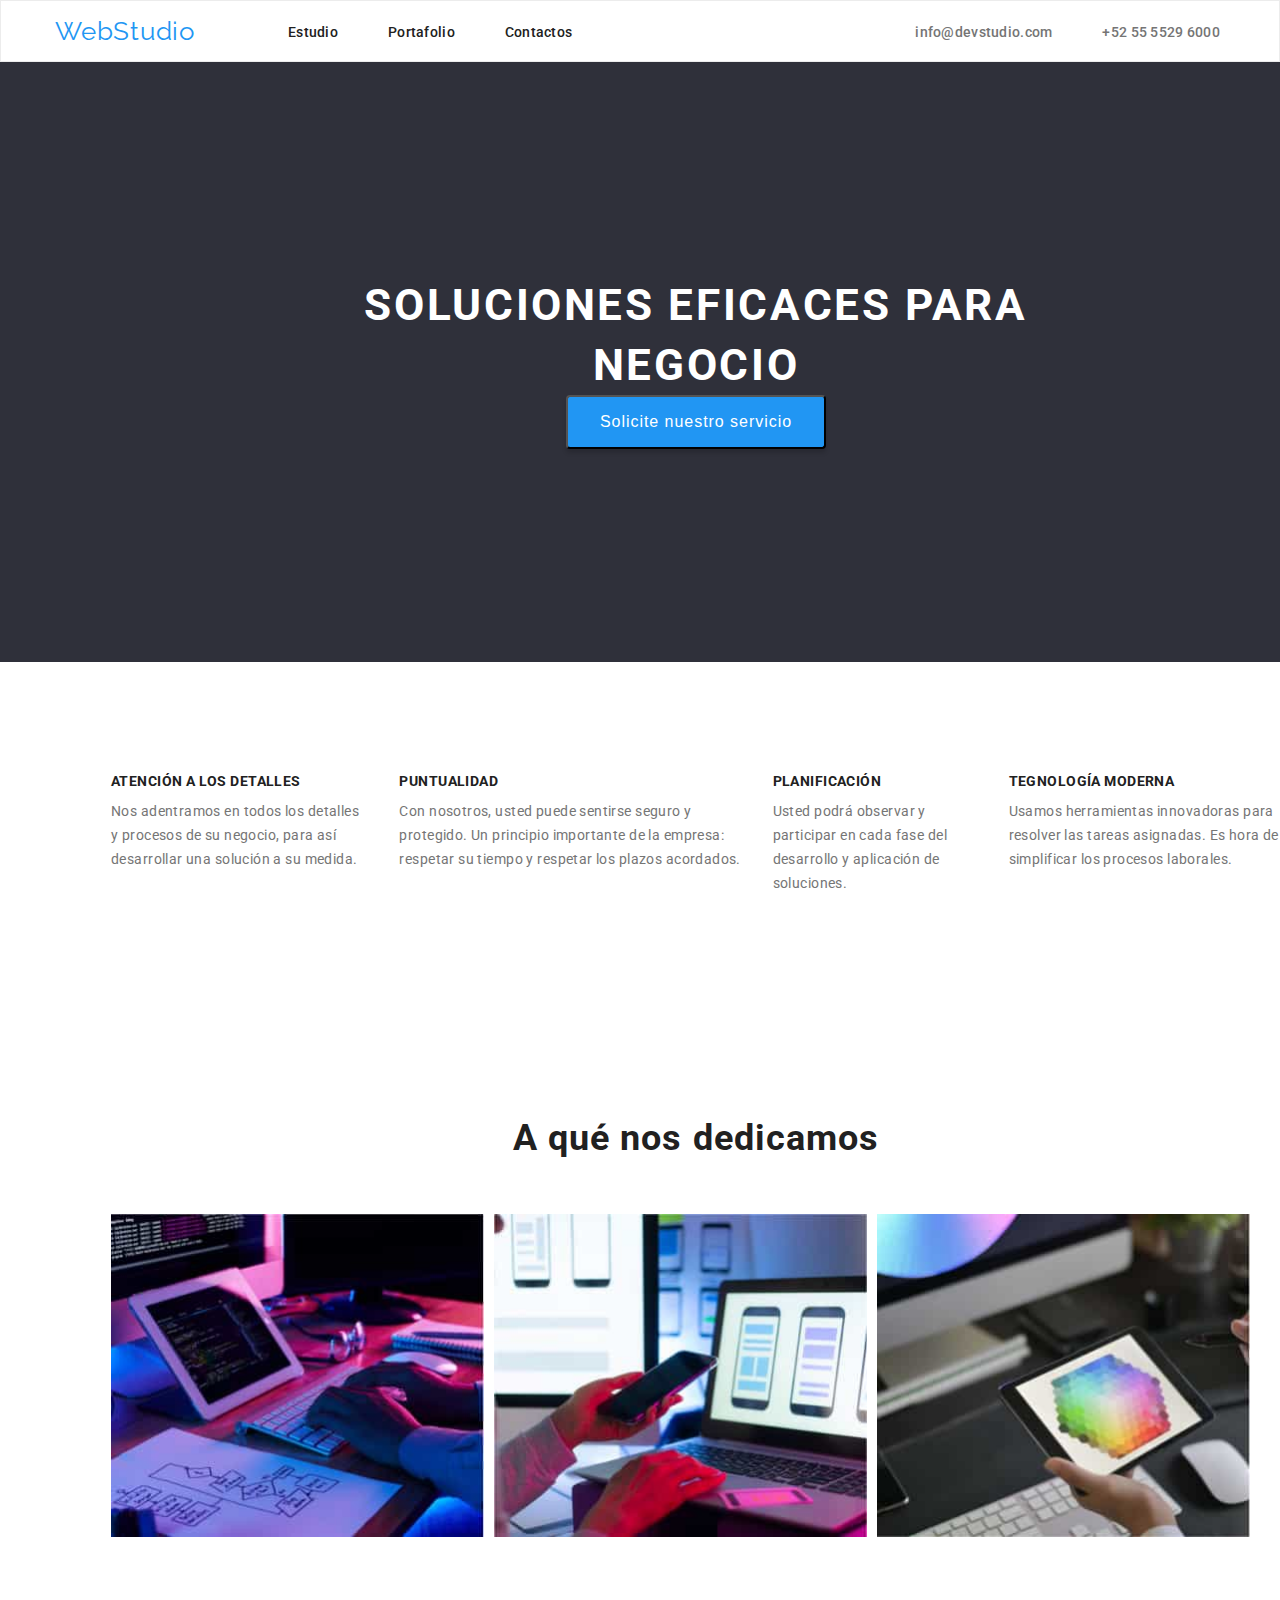
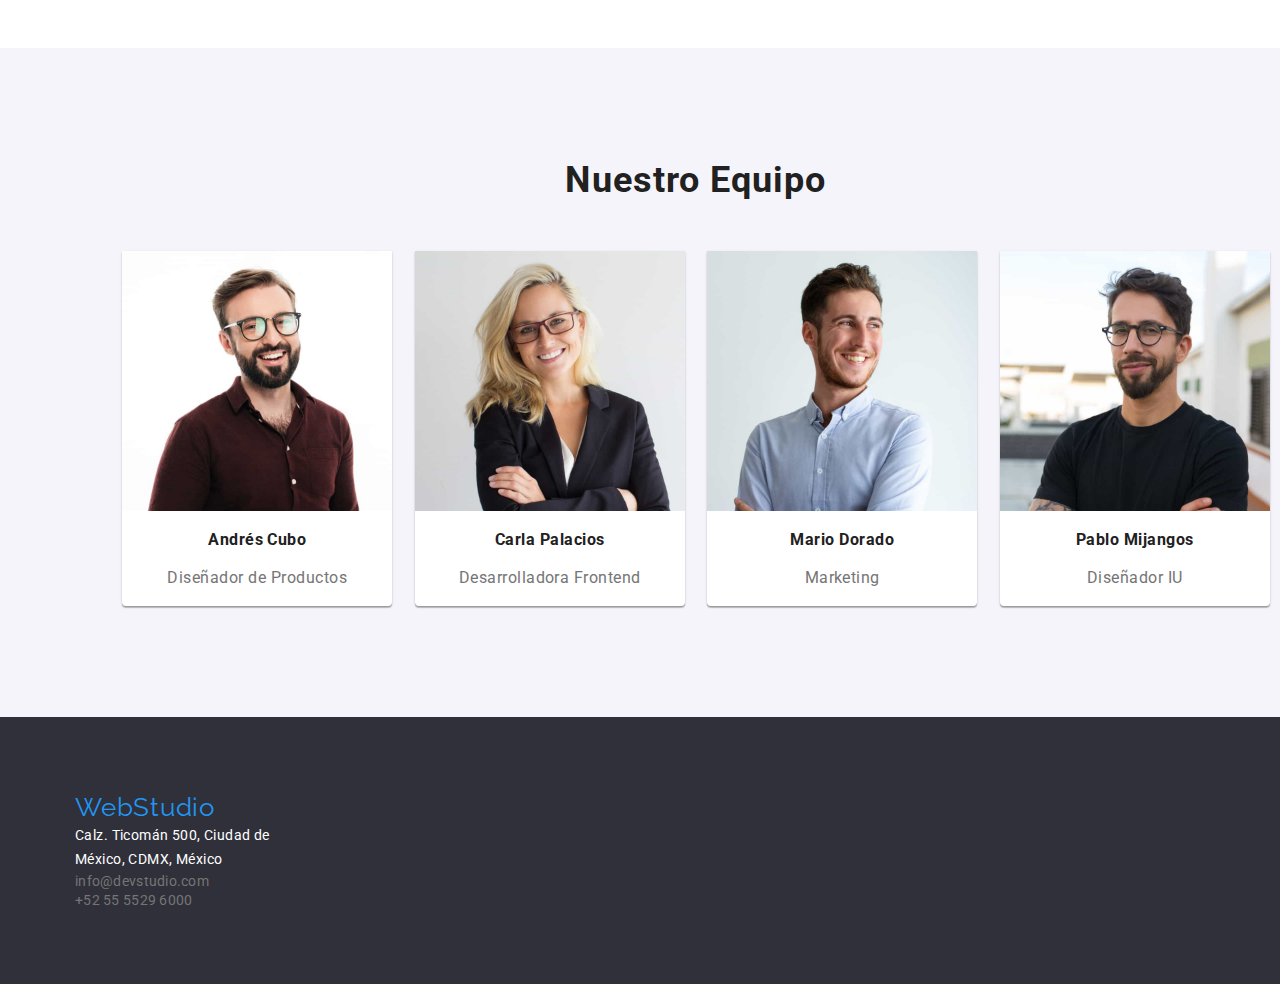
<file: index.html>
<!DOCTYPE html>
<html lang="es">
  <head>
    <title>WebStudio</title>
    <link rel="stylesheet" href="css/styles.css" />
    <link rel="preconnect" href="https://fonts.googleapis.com" />
    <link rel="preconnect" href="https://fonts.gstatic.com" crossorigin />
    <link
      href="https://fonts.googleapis.com/css2?family=Roboto:wght@100;400;500;700;900&display=swap"
      rel="stylesheet"
    />
    <link rel="preconnect" href="https://fonts.googleapis.com" />
    <link rel="preconnect" href="https://fonts.gstatic.com" crossorigin />
    <link
      href="https://fonts.googleapis.com/css2?family=Raleway:wght@700&family=Roboto:wght@100;400;500;700;900&display=swap"
      rel="stylesheet"
    />
    <link
      rel="stylesheet"
      href="https://cdnjs.cloudflare.com/ajax/libs/modern-normalize/2.0.0/modern-normalize.min.css"
      integrity="sha512-4xo8blKMVCiXpTaLzQSLSw3KFOVPWhm/TRtuPVc4WG6kUgjH6J03IBuG7JZPkcWMxJ5huwaBpOpnwYElP/m6wg=="
      crossorigin="anonymous"
      referrerpolicy="no-referrer"
    />
  </head>
  <body>
    <header class="header-page">
      <div class="container">
        <div class="container-header">
          <nav class="container-header">
            <a class="header-title" href="#">WebStudio</a>
            <ul class="header-list">
              <li class="list-item">
                <a
                  href="./index.html"
                  rel="noopener noreferrer"
                  class="header-links"
                  >Estudio</a
                >
              </li>
              <li class="list-item">
                <a
                  href="./portafolio.html"
                  rel="noopener noreferrer"
                  class="header-links"
                  >Portafolio</a
                >
              </li>
              <li class="list-item">
                <a
                  href="https://www.google.com/url?sa=t&rct=j&q=&esrc=s&source=web&cd=&cad=rja&uact=8&ved=2ahUKEwjz6-af4fL9AhUlm2oFHf7LCSwQFnoECAsQAQ&url=https%3A%2F%2Fes.wikipedia.org%2Fwiki%2FContact&usg=AOvVaw1J9O_1jDDCeFd7ddRFs91M"
                  rel="noreferrer noopener"
                  class="header-links"
                  >Contactos</a
                >
              </li>
            </ul>
          </nav>
          <ul class="container-contacts">
            <li class="list-contacts">
              <a class="contact-one" href="mailto:info@devstudio.com"
                >info@devstudio.com</a
              >
            </li>
            <li class="list-contacts">
              <a class="contact-one" href="tel+525555296000">
                +52 55 5529 6000</a
              >
            </li>
          </ul>
        </div>
      </div>
    </header>

    <main>
      <section class="title-primary">
        <div class="container">
            <h1 class="title">
              SOLUCIONES EFICACES PARA <span class="salto"></span> NEGOCIO
            </h1>
            <div class="button-one">
              <button class="button-primary" type="button">
                Solicite nuestro servicio
              </button>
            </div>
        </div>
      </section>
      <!--hero section-->
      <section class="section-one">
        <div class="container">
          <ul class="section-one-description">
            <li class="section-list">
              <div class="benefits">
                <h3 class="section-description">ATENCIÓN A LOS DETALLES</h3>
                <p class="description">
                  Nos adentramos en todos los detalles y procesos de su negocio,
                  para así desarrollar una solución a su medida.
                </p>
              </div>
            </li>

            <li class="section-list">
              <div class="benefits">
                <h3 class="section-description">PUNTUALIDAD</h3>
                <p class="description">
                  Con nosotros, usted puede sentirse seguro y protegido. Un
                  principio importante de la empresa: respetar su tiempo y
                  respetar los plazos acordados.
                </p>
              </div>
            </li>

            <li class="section-list">
              <div class="benefits">
                <h3 class="section-description">PLANIFICACIÓN</h3>
                <p class="description">
                  Usted podrá observar y participar en cada fase del desarrollo
                  y aplicación de soluciones.
                </p>
              </div>
            </li>

            <li class="section-list">
              <div class="benefits">
                <h3 class="section-description">TEGNOLOGÍA MODERNA</h3>
                <p class="description">
                  Usamos herramientas innovadoras para resolver las tareas
                  asignadas. Es hora de simplificar los procesos laborales.
                </p>
              </div>
            </li>
          </ul>
        </div>
      </section>
      <section class="section-two">
        <div class="container">
          <h2 class="text">A qué nos dedicamos</h2>
          <ul class="section-images">
            <li>
              <img
                src="images/images.jpg"
                alt="Image locating WebStudio development"
                width="373"
              />
            </li>
            <li>
              <img
                src="images/images1.jpg"
                alt="Image demonstrating the development of our programmers in the mobile aspect"
                width="373"
              />
            </li>
            <li>
              <img
                src="images/images2.jpg"
                alt="Image from developer...idk"
                width="373"
              />
            </li>
          </ul>
        </div>
      </section>
      <section class="card-container">
        <div class="container">
          <h2 class="text">Nuestro Equipo</h2>
          <ul class="card-container-equipment">
            <li class="card">
              <img
                class="images"
                src="images/images3.jpg"
                alt="first member"
                width="270"
              />
              <div class="card-name">
                <h4 class="name">Andrés Cubo</h4>
                <p class="profession">Diseñador de Productos</p>
              </div>
            </li>
            <li class="card">
              <img
                class="images"
                src="images/images4.jpg"
                alt="second member"
                width="270"
              />
              <div class="card-name">
                <h4 class="name">Carla Palacios</h4>
                <p class="profession">Desarrolladora Frontend</p>
              </div>
            </li>
            <li class="card">
              <img
                class="images"
                src="images/images6.jpg"
                alt="third member"
                width="270"
              />
              <div class="card-name">
                <h4 class="name">Mario Dorado</h4>
                <p class="profession">Marketing</p>
              </div>
            </li>
            <li class="card">
              <img
                class="images"
                src="images/images5.jpg"
                alt="fourth member"
                width="270"
              />
              <div class="card-name">
                <h4 class="name">Pablo Mijangos</h4>
                <p class="profession">Diseñador IU</p>
              </div>
            </li>
          </ul>
        </div>
      </section>
    </main>
    <footer class="footer">
      <div class="container">
        <a
          href="https://www.google.com/urlsa=t&rct=j&q=&esrc=s&source=web&cd=&ved=2ahUKEwjZ1KeeqvL9AhXumWoFHTuwAtIQFnoECBIQAQ&url=https%3A%2F%2Fwebstudy.pt%2F&usg=AOvVaw30ssXH3MeAgQATn-cXA_QP"
          class="webstudio"
          >WebStudio</a
        >
        <address class="address">
          <a class="direction">
            <span class="salto">Calz. Ticomán 500, Ciudad de</span>
            <span class="salto">México, CDMX, México</span>
          </a>
          <ul class="container-contacts-footer">
            <li class="list-contacts-footer">
              <a class="contact-one-footer" href="mailto:info@devstudio.com"
                >info@devstudio.com</a
              >
            </li>
            <li class="list-contacts-footer">
              <a class="contact-one-footer" href="tel+525555296000">
                +52 55 5529 6000</a
              >
            </li>
          </ul>
        </address>
      </div>
    </footer>
  </body>
</html>
</file>
<file: css/styles.css>
* {
    margin: 0;
    padding: 0;
    box-sizing: border-box;
}

:root {
    --primary-black-color: #212121;
    --primary-black-color: #757575;
    --primary-black-color: #ffffff;

    --accent-color: #2196f3;
    --background-black: #21303a;
    --background-gray: #f5f4fa;
    --button-primary-hover: #188ce8;
    --logo-black: #000000;
    --text-white-opacity: #ffffff99;
}

body {
    font-family: 'Roboto';
}

section {
    padding: 96px;
}

a {
    text-decoration: none;
}

.container {
    width: 1200px;
    padding: 15px;
    margin-left: auto;
    margin-right: auto;
}

/*ESTILOS PARA BARRA DE NAVEGACION*/ 
.container-header {
    display: flex;
    gap: 93px;
}

.header-list {
    display: flex;
    list-style-type: none;
    align-items: center;
    gap: 50px;

}

.container-contacts {
    display: flex;
    list-style-type: none;
    align-items: center;
    gap: 50px;
    margin-left: 250px;

}

.header-page {
    border: 1px solid #ECECEC;
}

/*ESTILOS PARA EL TITULO*/

.header-title {
    color: #2196F3;
    text-align: right;
    font-size: 26px;
    font-family: Raleway;
    letter-spacing: 0.78px;
    cursor: pointer;
}

/*ESTILOS PARA LA LISTA ESTUDIO PORTAFOLIO Y CONTACTOS*/

.header-links {
    color: #212121;
    font-size: 14px;
    letter-spacing: 0.28px;
    list-style: none;
    font-weight: 500;
    text-decoration: none;
}

.header-links:hover {
    color: #0059ff;
}

/*ESTILOS CORREO Y TELEFONO*/
.contact-one {
    color: #757575;
    font-size: 14px;
    font-style: normal;
    font-weight: 500;
    letter-spacing: 0.28px;
}

.list-contacts {
    list-style: none;
}

.contact-one:hover {
    color: #2196F3;
}

/*ESTILOS PARA EL TITULO PRINCIPAL Y EL BOTON*/

.title-primary {
    background: #2F303A;
    display: flex;
    flex-direction: column;
    justify-content: center;
    height: 600px;
}

.title {
    color: #FFF;
    text-align: center;
    font-size: 44px;
    line-height: 60px;
    letter-spacing: 2.64px;
    text-transform: uppercase;
}

.button-one {
    width: auto;
    height: auto;
    display: flex;
    justify-content: center;
}

.button-primary {
    padding: 10px 32px;
    border-radius: 4px;
    background: #2196F3;
    box-shadow: 0px 4px 4px 0px rgba(0, 0, 0, 0.15);
    color: #FFF;
    text-align: center;
    font-size: 16px;
    line-height: 30px;
    letter-spacing: 0.96px;
    cursor: pointer;
}

/*ESTILO PARA LA SECCION DE BENEFICIOS*/

.section-one-description {
    list-style: none;
    display: flex;
    gap: 30px;
}

.section-description {
    color: #212121;
    font-size: 14px;
    letter-spacing: 0.42px;
    text-transform: uppercase;
}

.description {
    color: #757575;
    font-size: 14px;
    line-height: 24px;
    letter-spacing: 0.42px;
    padding-top: 10px;
}

/*ESTILO PARA LA SECCION DE IMAGENES*/

.text {
    color: #212121;
    text-align: center;
    font-size: 36px;
    letter-spacing: 1.08px;
}

/*ESTILO PARA LA SECTION TWO*/

.section-images {
    display: flex;
    list-style: none;
    padding-top: 55.05px;
}

.section-images li {
    margin-right: 10px;
}

.section-images img {
    max-width: 100%;
}

/*ESTILO PARA LA SECCION DEL EQUIPO DE PROFESIONALES*/
.card-container {
    background: #F5F4FA;
}

.card-container-equipment {
    display: flex;
    flex-wrap: wrap;
    list-style-type: none;
    justify-content: space-around;
    padding-top: 50px;
}

.card {
    background: #FFFFFF;
    /* material shadow v1 */
    box-shadow: 0px 1px 3px rgba(0, 0, 0, 0.12), 0px 1px 1px rgba(0, 0, 0, 0.14), 0px 2px 1px rgba(0, 0, 0, 0.2);
    border-radius: 0px 0px 4px 4px;
}

.card-name {
    font-style: normal;
    font-size: 16px;
    line-height: 19px;
    /* identical to box height */
    text-align: center;
    letter-spacing: 0.03em;
    color: #212121;
    white-space: pre-line;
}

.name {
    color: #212121;
    text-align: center;
    font-size: 16px;
    letter-spacing: 0.48px;
}
.profession {
    color: #757575;
    text-align: center;
    font-size: 16px;
    letter-spacing: 0.48px;
}
/*ESTILO PARA EL FOOTER*/

.container-footer {
    display: flex;
    flex-direction: row;
}

.social-networks {
    padding-left: 100px;
}

.contact-one-footer {
    color: #757575;
    font-size: 14px;
    font-style: normal;
    letter-spacing: 0.28px;
}

.list-contacts-footer {
    list-style: none;
}

.contact-one-footer:hover {
    color: #2196F3;
}
.webstudio {
    font-family: 'Raleway';
    font-style: normal;
    font-size: 26px;
    line-height: 31px;
    /* identical to box height */

    letter-spacing: 0.03em;
    color: #2196F3;
}

.direction {
    font-style: normal;
    font-size: 14px;
    line-height: 24px;
    /* or 171% */
    letter-spacing: 0.03em;
    color: #FFFFFF;
}

.salto {
    display: block;
}

.footer {
    background: #2F303A;
    padding: 60px;
}

.contact-two:is(:hover, :focus) {
    color: #2196F3;
}

.address {
    font-style: normal;
}

.find {
    font-style: normal;
    font-size: 14px;
    line-height: 16px;
    letter-spacing: 0.03em;
    text-transform: uppercase;
    color: #FFFFFF;
}

.redes-sociales {
    list-style: none;
    display: flex;
    padding-top: 20px;
}

/*ESTILO PARA EL PORTAFOLIO*/
/*ESTILO PARA LOS BOTONES DEL PORTAFOLIO*/


.buttons {
    display: flex;
    justify-content: center;
    gap: 20px;
    list-style: none;
}

.button {
    color: #212121;
    cursor: pointer;
    text-align: center;
    font-size: 16px;
    font-weight: 500;
    line-height: 26px;
    letter-spacing: 0.48px;
    background: #F5F4FA;
    border-radius: 4px;
    border: none;
    width: 128px;
    height: 38px;
}

.button:hover,
.button:focus {
    background-color: #2196F3;
    color: #FFFFFF;
}

 /*ESTILO PARA LAS IMAGENES DEL PORTAFOLIO*/

 .container-botones {
    padding-bottom: 28px;
 }
 .container-card {
    padding-top: 28px;
 }

 .card-container-images {
     display: flex;
     flex-wrap: wrap;
     list-style-type: none;
     justify-content: space-between;
     gap: 30px
 }

 .card-images {
     background: #FFFFFF;
     /* material shadow v1 */
     border-radius: 0px 0px 4px 4px;
     flex-basis: calc((100% - 60px) / 3);
 }

 img {
    display: block;
    max-width: 100%;
    height: auto;
 }

 .card-portafolio {
    display: block;
    color: #212121;
    font-style: normal;
    font-size: 16px;
    line-height: 19px;
    text-align: left;
    letter-spacing: 0.03em;
    padding: 24px;
 }

 .card-portafolio {
    border: 1px solid #EEE;
 }

 .portafolio-text {
    color: #757575;
    font-size: 16px;
    line-height: 30px;
    letter-spacing: 0.48px;
}
</file>
